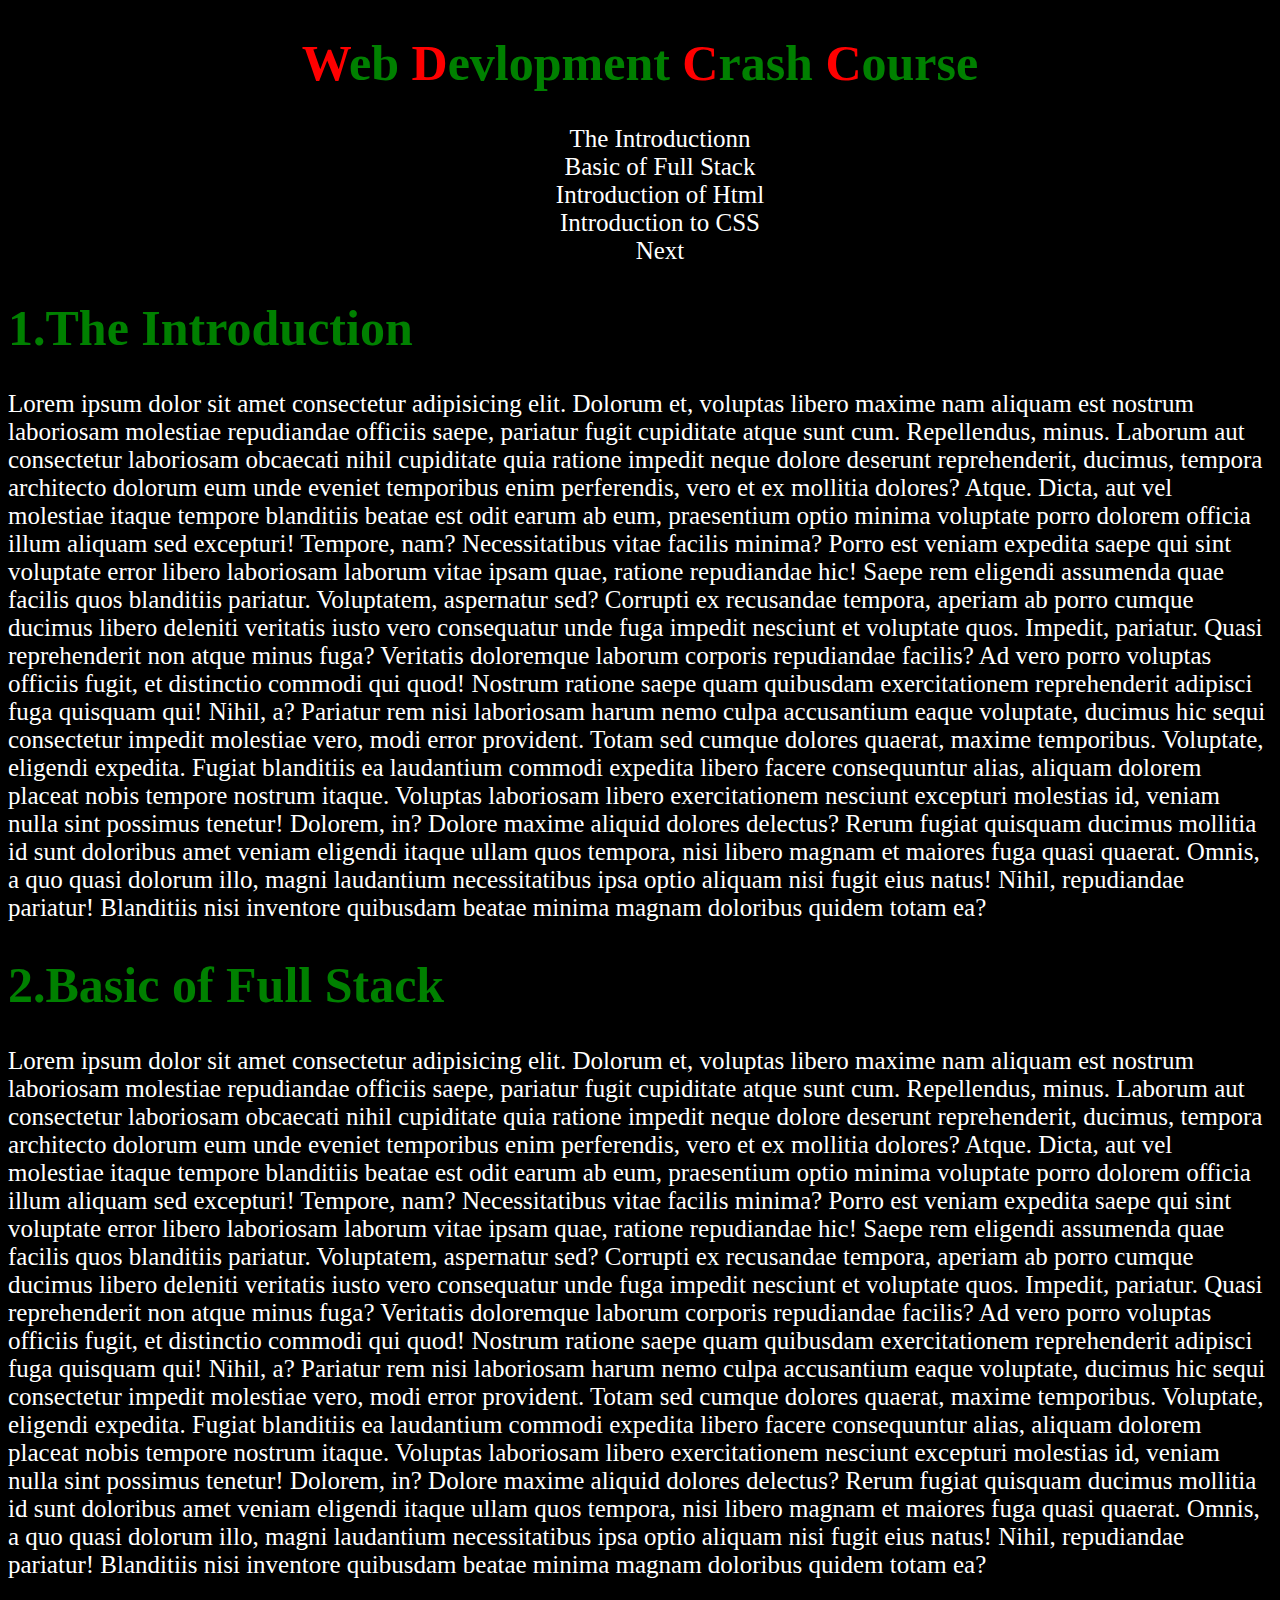
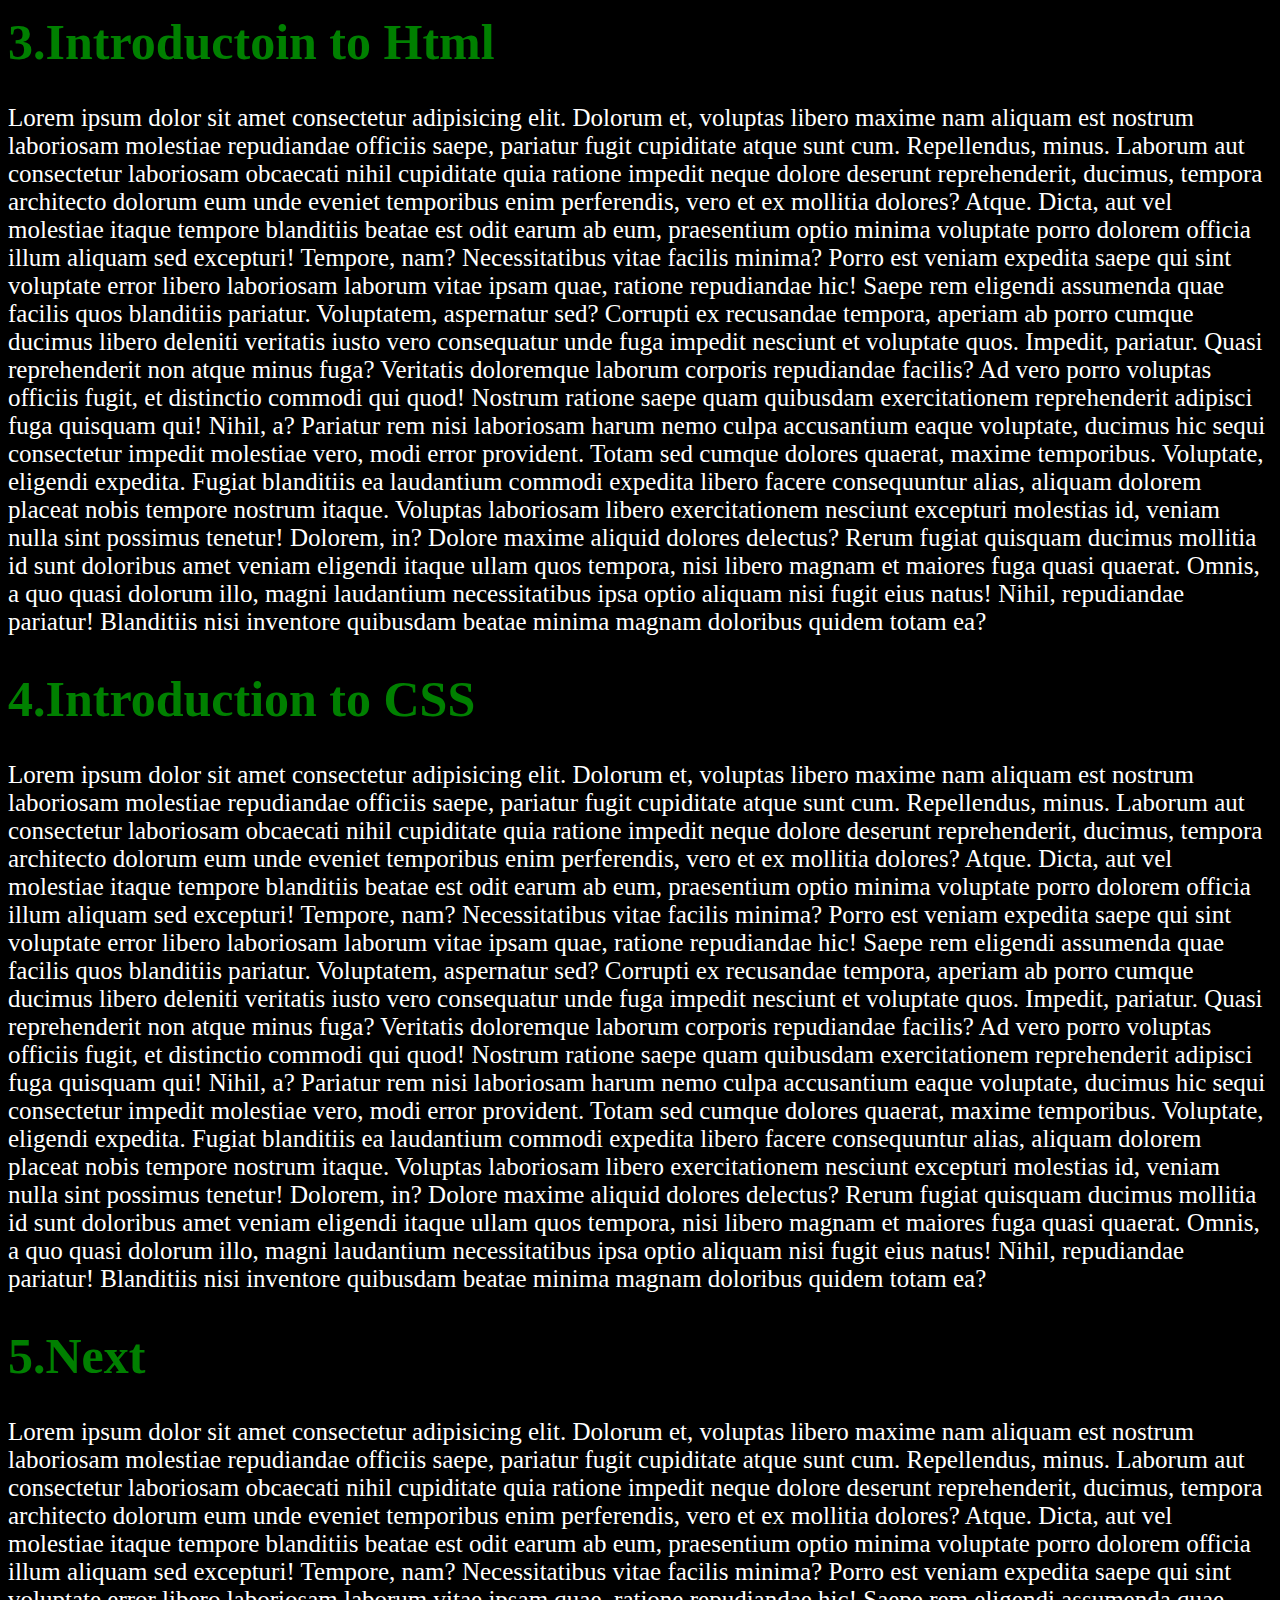
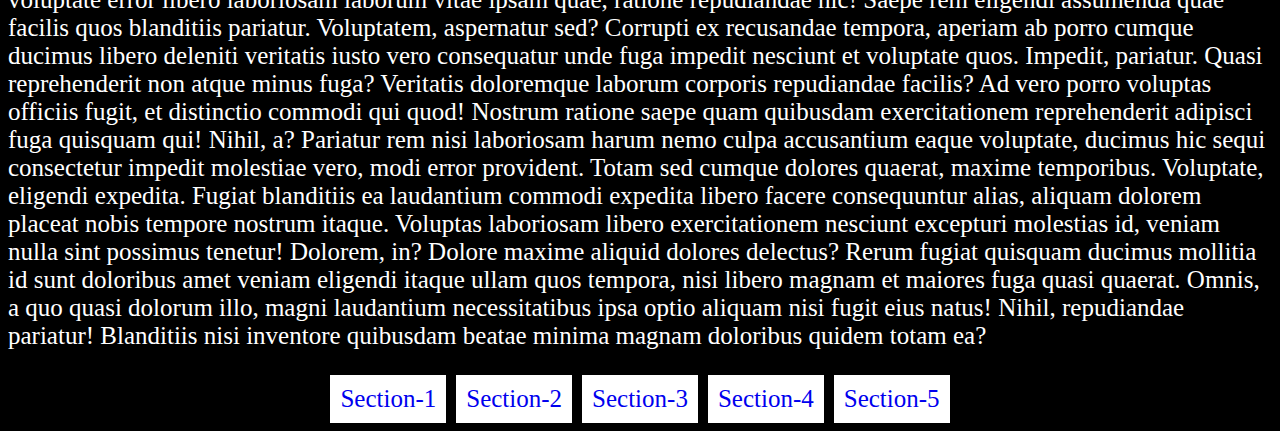
<file: index.html>
<!DOCTYPE html>
<html lang="en">
<head>
<title>Document</title>
<link rel="stylesheet" href="style.css">
</head>
<body>
<h1 id="head"><span>W</span>eb <span>D</span>evlopment <span>C</span>rash <span>C</span>ourse</h1>
<ol>
<li>The Introductionn</li>
<li>Basic of Full Stack</li>
<li>Introduction of Html</li>
<li>Introduction to CSS</li>
<li>Next</li>
</ol>
<p><h1 id="one">1.The Introduction</h1>Lorem ipsum dolor sit amet consectetur adipisicing elit. Dolorum et, voluptas libero maxime nam aliquam est nostrum laboriosam molestiae repudiandae officiis saepe, pariatur fugit cupiditate atque sunt cum. Repellendus, minus.
Laborum aut consectetur laboriosam obcaecati nihil cupiditate quia ratione impedit neque dolore deserunt reprehenderit, ducimus, tempora architecto dolorum eum unde eveniet temporibus enim perferendis, vero et ex mollitia dolores? Atque.
Dicta, aut vel molestiae itaque tempore blanditiis beatae est odit earum ab eum, praesentium optio minima voluptate porro dolorem officia illum aliquam sed excepturi! Tempore, nam? Necessitatibus vitae facilis minima?
Porro est veniam expedita saepe qui sint voluptate error libero laboriosam laborum vitae ipsam quae, ratione repudiandae hic! Saepe rem eligendi assumenda quae facilis quos blanditiis pariatur. Voluptatem, aspernatur sed?
Corrupti ex recusandae tempora, aperiam ab porro cumque ducimus libero deleniti veritatis iusto vero consequatur unde fuga impedit nesciunt et voluptate quos. Impedit, pariatur. Quasi reprehenderit non atque minus fuga?
Veritatis doloremque laborum corporis repudiandae facilis? Ad vero porro voluptas officiis fugit, et distinctio commodi qui quod! Nostrum ratione saepe quam quibusdam exercitationem reprehenderit adipisci fuga quisquam qui! Nihil, a?
Pariatur rem nisi laboriosam harum nemo culpa accusantium eaque voluptate, ducimus hic sequi consectetur impedit molestiae vero, modi error provident. Totam sed cumque dolores quaerat, maxime temporibus. Voluptate, eligendi expedita.
Fugiat blanditiis ea laudantium commodi expedita libero facere consequuntur alias, aliquam dolorem placeat nobis tempore nostrum itaque. Voluptas laboriosam libero exercitationem nesciunt excepturi molestias id, veniam nulla sint possimus tenetur!
Dolorem, in? Dolore maxime aliquid dolores delectus? Rerum fugiat quisquam ducimus mollitia id sunt doloribus amet veniam eligendi itaque ullam quos tempora, nisi libero magnam et maiores fuga quasi quaerat.
Omnis, a quo quasi dolorum illo, magni laudantium necessitatibus ipsa optio aliquam nisi fugit eius natus! Nihil, repudiandae pariatur! Blanditiis nisi inventore quibusdam beatae minima magnam doloribus quidem totam ea?
</p>

<p><h1 id="two">2.Basic of Full Stack</h1>Lorem ipsum dolor sit amet consectetur adipisicing elit. Dolorum et, voluptas libero maxime nam aliquam est nostrum laboriosam molestiae repudiandae officiis saepe, pariatur fugit cupiditate atque sunt cum. Repellendus, minus.
Laborum aut consectetur laboriosam obcaecati nihil cupiditate quia ratione impedit neque dolore deserunt reprehenderit, ducimus, tempora architecto dolorum eum unde eveniet temporibus enim perferendis, vero et ex mollitia dolores? Atque.
Dicta, aut vel molestiae itaque tempore blanditiis beatae est odit earum ab eum, praesentium optio minima voluptate porro dolorem officia illum aliquam sed excepturi! Tempore, nam? Necessitatibus vitae facilis minima?
Porro est veniam expedita saepe qui sint voluptate error libero laboriosam laborum vitae ipsam quae, ratione repudiandae hic! Saepe rem eligendi assumenda quae facilis quos blanditiis pariatur. Voluptatem, aspernatur sed?
Corrupti ex recusandae tempora, aperiam ab porro cumque ducimus libero deleniti veritatis iusto vero consequatur unde fuga impedit nesciunt et voluptate quos. Impedit, pariatur. Quasi reprehenderit non atque minus fuga?
Veritatis doloremque laborum corporis repudiandae facilis? Ad vero porro voluptas officiis fugit, et distinctio commodi qui quod! Nostrum ratione saepe quam quibusdam exercitationem reprehenderit adipisci fuga quisquam qui! Nihil, a?
Pariatur rem nisi laboriosam harum nemo culpa accusantium eaque voluptate, ducimus hic sequi consectetur impedit molestiae vero, modi error provident. Totam sed cumque dolores quaerat, maxime temporibus. Voluptate, eligendi expedita.
Fugiat blanditiis ea laudantium commodi expedita libero facere consequuntur alias, aliquam dolorem placeat nobis tempore nostrum itaque. Voluptas laboriosam libero exercitationem nesciunt excepturi molestias id, veniam nulla sint possimus tenetur!
Dolorem, in? Dolore maxime aliquid dolores delectus? Rerum fugiat quisquam ducimus mollitia id sunt doloribus amet veniam eligendi itaque ullam quos tempora, nisi libero magnam et maiores fuga quasi quaerat.
Omnis, a quo quasi dolorum illo, magni laudantium necessitatibus ipsa optio aliquam nisi fugit eius natus! Nihil, repudiandae pariatur! Blanditiis nisi inventore quibusdam beatae minima magnam doloribus quidem totam ea?
</p>

<p><h1 id="three">3.Introductoin to Html</h1>Lorem ipsum dolor sit amet consectetur adipisicing elit. Dolorum et, voluptas libero maxime nam aliquam est nostrum laboriosam molestiae repudiandae officiis saepe, pariatur fugit cupiditate atque sunt cum. Repellendus, minus.
Laborum aut consectetur laboriosam obcaecati nihil cupiditate quia ratione impedit neque dolore deserunt reprehenderit, ducimus, tempora architecto dolorum eum unde eveniet temporibus enim perferendis, vero et ex mollitia dolores? Atque.
Dicta, aut vel molestiae itaque tempore blanditiis beatae est odit earum ab eum, praesentium optio minima voluptate porro dolorem officia illum aliquam sed excepturi! Tempore, nam? Necessitatibus vitae facilis minima?
Porro est veniam expedita saepe qui sint voluptate error libero laboriosam laborum vitae ipsam quae, ratione repudiandae hic! Saepe rem eligendi assumenda quae facilis quos blanditiis pariatur. Voluptatem, aspernatur sed?
Corrupti ex recusandae tempora, aperiam ab porro cumque ducimus libero deleniti veritatis iusto vero consequatur unde fuga impedit nesciunt et voluptate quos. Impedit, pariatur. Quasi reprehenderit non atque minus fuga?
Veritatis doloremque laborum corporis repudiandae facilis? Ad vero porro voluptas officiis fugit, et distinctio commodi qui quod! Nostrum ratione saepe quam quibusdam exercitationem reprehenderit adipisci fuga quisquam qui! Nihil, a?
Pariatur rem nisi laboriosam harum nemo culpa accusantium eaque voluptate, ducimus hic sequi consectetur impedit molestiae vero, modi error provident. Totam sed cumque dolores quaerat, maxime temporibus. Voluptate, eligendi expedita.
Fugiat blanditiis ea laudantium commodi expedita libero facere consequuntur alias, aliquam dolorem placeat nobis tempore nostrum itaque. Voluptas laboriosam libero exercitationem nesciunt excepturi molestias id, veniam nulla sint possimus tenetur!
Dolorem, in? Dolore maxime aliquid dolores delectus? Rerum fugiat quisquam ducimus mollitia id sunt doloribus amet veniam eligendi itaque ullam quos tempora, nisi libero magnam et maiores fuga quasi quaerat.
Omnis, a quo quasi dolorum illo, magni laudantium necessitatibus ipsa optio aliquam nisi fugit eius natus! Nihil, repudiandae pariatur! Blanditiis nisi inventore quibusdam beatae minima magnam doloribus quidem totam ea?
</p>

<p><h1 id="four">4.Introduction to CSS</h1>Lorem ipsum dolor sit amet consectetur adipisicing elit. Dolorum et, voluptas libero maxime nam aliquam est nostrum laboriosam molestiae repudiandae officiis saepe, pariatur fugit cupiditate atque sunt cum. Repellendus, minus.
Laborum aut consectetur laboriosam obcaecati nihil cupiditate quia ratione impedit neque dolore deserunt reprehenderit, ducimus, tempora architecto dolorum eum unde eveniet temporibus enim perferendis, vero et ex mollitia dolores? Atque.
Dicta, aut vel molestiae itaque tempore blanditiis beatae est odit earum ab eum, praesentium optio minima voluptate porro dolorem officia illum aliquam sed excepturi! Tempore, nam? Necessitatibus vitae facilis minima?
Porro est veniam expedita saepe qui sint voluptate error libero laboriosam laborum vitae ipsam quae, ratione repudiandae hic! Saepe rem eligendi assumenda quae facilis quos blanditiis pariatur. Voluptatem, aspernatur sed?
Corrupti ex recusandae tempora, aperiam ab porro cumque ducimus libero deleniti veritatis iusto vero consequatur unde fuga impedit nesciunt et voluptate quos. Impedit, pariatur. Quasi reprehenderit non atque minus fuga?
Veritatis doloremque laborum corporis repudiandae facilis? Ad vero porro voluptas officiis fugit, et distinctio commodi qui quod! Nostrum ratione saepe quam quibusdam exercitationem reprehenderit adipisci fuga quisquam qui! Nihil, a?
Pariatur rem nisi laboriosam harum nemo culpa accusantium eaque voluptate, ducimus hic sequi consectetur impedit molestiae vero, modi error provident. Totam sed cumque dolores quaerat, maxime temporibus. Voluptate, eligendi expedita.
Fugiat blanditiis ea laudantium commodi expedita libero facere consequuntur alias, aliquam dolorem placeat nobis tempore nostrum itaque. Voluptas laboriosam libero exercitationem nesciunt excepturi molestias id, veniam nulla sint possimus tenetur!
Dolorem, in? Dolore maxime aliquid dolores delectus? Rerum fugiat quisquam ducimus mollitia id sunt doloribus amet veniam eligendi itaque ullam quos tempora, nisi libero magnam et maiores fuga quasi quaerat.
Omnis, a quo quasi dolorum illo, magni laudantium necessitatibus ipsa optio aliquam nisi fugit eius natus! Nihil, repudiandae pariatur! Blanditiis nisi inventore quibusdam beatae minima magnam doloribus quidem totam ea?
</p>

<p><h1 id="five">5.Next</h1>Lorem ipsum dolor sit amet consectetur adipisicing elit. Dolorum et, voluptas libero maxime nam aliquam est nostrum laboriosam molestiae repudiandae officiis saepe, pariatur fugit cupiditate atque sunt cum. Repellendus, minus.
Laborum aut consectetur laboriosam obcaecati nihil cupiditate quia ratione impedit neque dolore deserunt reprehenderit, ducimus, tempora architecto dolorum eum unde eveniet temporibus enim perferendis, vero et ex mollitia dolores? Atque.
Dicta, aut vel molestiae itaque tempore blanditiis beatae est odit earum ab eum, praesentium optio minima voluptate porro dolorem officia illum aliquam sed excepturi! Tempore, nam? Necessitatibus vitae facilis minima?
Porro est veniam expedita saepe qui sint voluptate error libero laboriosam laborum vitae ipsam quae, ratione repudiandae hic! Saepe rem eligendi assumenda quae facilis quos blanditiis pariatur. Voluptatem, aspernatur sed?
Corrupti ex recusandae tempora, aperiam ab porro cumque ducimus libero deleniti veritatis iusto vero consequatur unde fuga impedit nesciunt et voluptate quos. Impedit, pariatur. Quasi reprehenderit non atque minus fuga?
Veritatis doloremque laborum corporis repudiandae facilis? Ad vero porro voluptas officiis fugit, et distinctio commodi qui quod! Nostrum ratione saepe quam quibusdam exercitationem reprehenderit adipisci fuga quisquam qui! Nihil, a?
Pariatur rem nisi laboriosam harum nemo culpa accusantium eaque voluptate, ducimus hic sequi consectetur impedit molestiae vero, modi error provident. Totam sed cumque dolores quaerat, maxime temporibus. Voluptate, eligendi expedita.
Fugiat blanditiis ea laudantium commodi expedita libero facere consequuntur alias, aliquam dolorem placeat nobis tempore nostrum itaque. Voluptas laboriosam libero exercitationem nesciunt excepturi molestias id, veniam nulla sint possimus tenetur!
Dolorem, in? Dolore maxime aliquid dolores delectus? Rerum fugiat quisquam ducimus mollitia id sunt doloribus amet veniam eligendi itaque ullam quos tempora, nisi libero magnam et maiores fuga quasi quaerat.
Omnis, a quo quasi dolorum illo, magni laudantium necessitatibus ipsa optio aliquam nisi fugit eius natus! Nihil, repudiandae pariatur! Blanditiis nisi inventore quibusdam beatae minima magnam doloribus quidem totam ea?
</p>
<div class="ctn">
<a href="#one">Section-1</a>
<a href="#two">Section-2</a>
<a href="#three">Section-3</a>
<a href="#four">Section-4</a>
<a href="#five">Section-5</a>
</div>
</body>
</html>
</file>
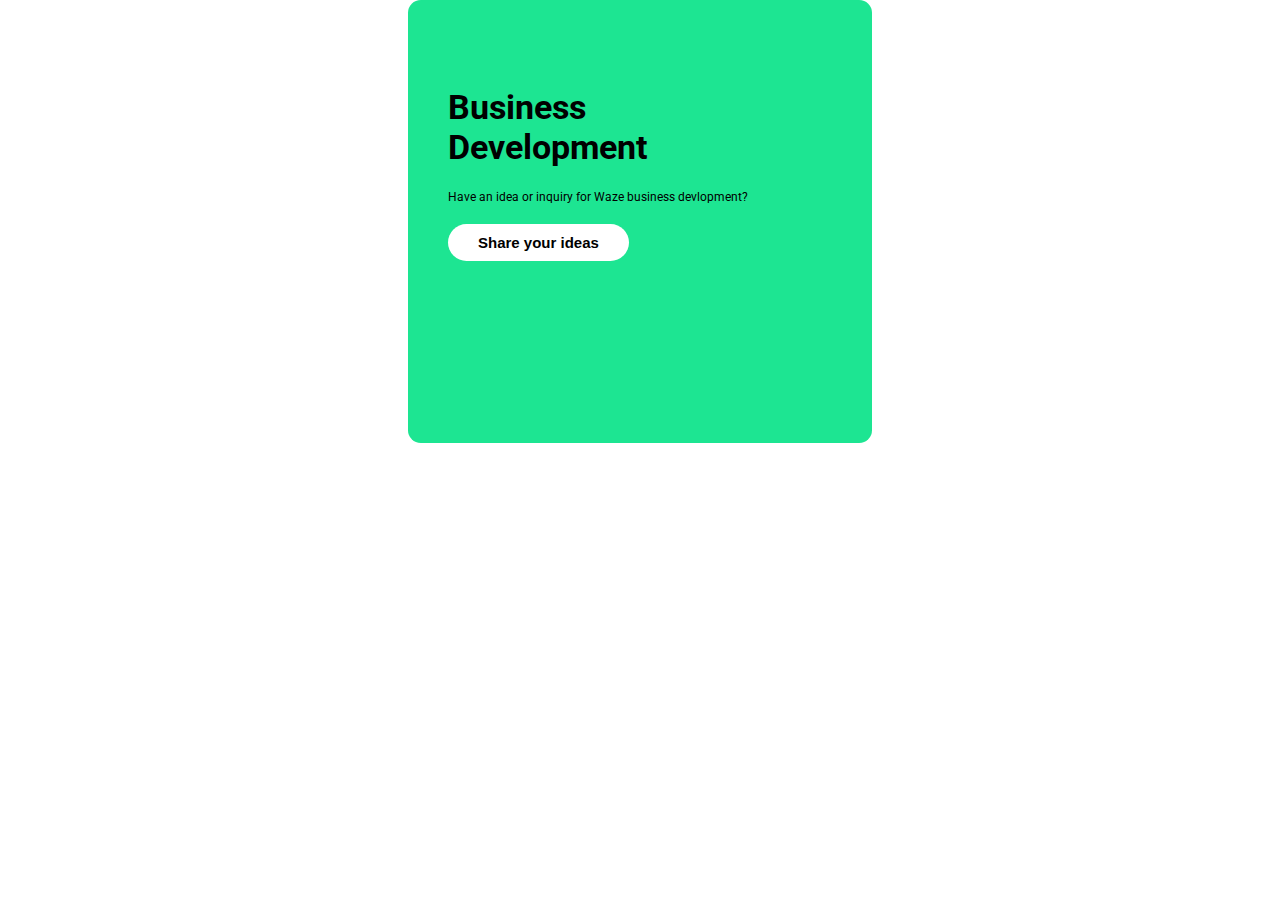
<file: i1.html>
<!DOCTYPE html>
<html lang="en">
  <head>
    <meta charset="UTF-8" />
    <meta name="viewport" content="width=device-width, initial-scale=1.0" />
    <title>Document</title>
    <link rel="preconnect" href="https://fonts.googleapis.com" />
    <link rel="preconnect" href="https://fonts.gstatic.com" crossorigin />
    <link
      href="https://fonts.googleapis.com/css2?family=Lato:ital,wght@1,100&family=Roboto&display=swap"
      rel="stylesheet"
    />
    <style>
      body {
        font-family: "Lato", sans-serif;
        font-family: "Roboto", sans-serif;
        margin: 0;
        padding: 0;
      }
      .container {
        background-color: #1DE592;
        padding: 4rem 2.5rem;
        border-radius: 0.8rem;
        width: 30vw;
        height: 35vh;
        margin: auto;
      }
      h1{
        width: min-content;
        font-size: 34px;
        font-weight: 1100;
      }
      p{
        font-weight: ;
        font-size: 12px;
        margin-bottom: 20px;
      }
      .btn{
        background-color: white;
        border: none;
        padding: 10px 30px;
        font-weight: bold;
        border-radius: 12rem;
        font-size: 15px;
      }
    </style>
  </head>
  <body>
    <div class="container">
      <h1>Business Development</h1>
      <p>Have an idea or inquiry for Waze business devlopment?</p>
      <button class="btn">Share your ideas</button>
    </div>
  </body>
</html>
</file>
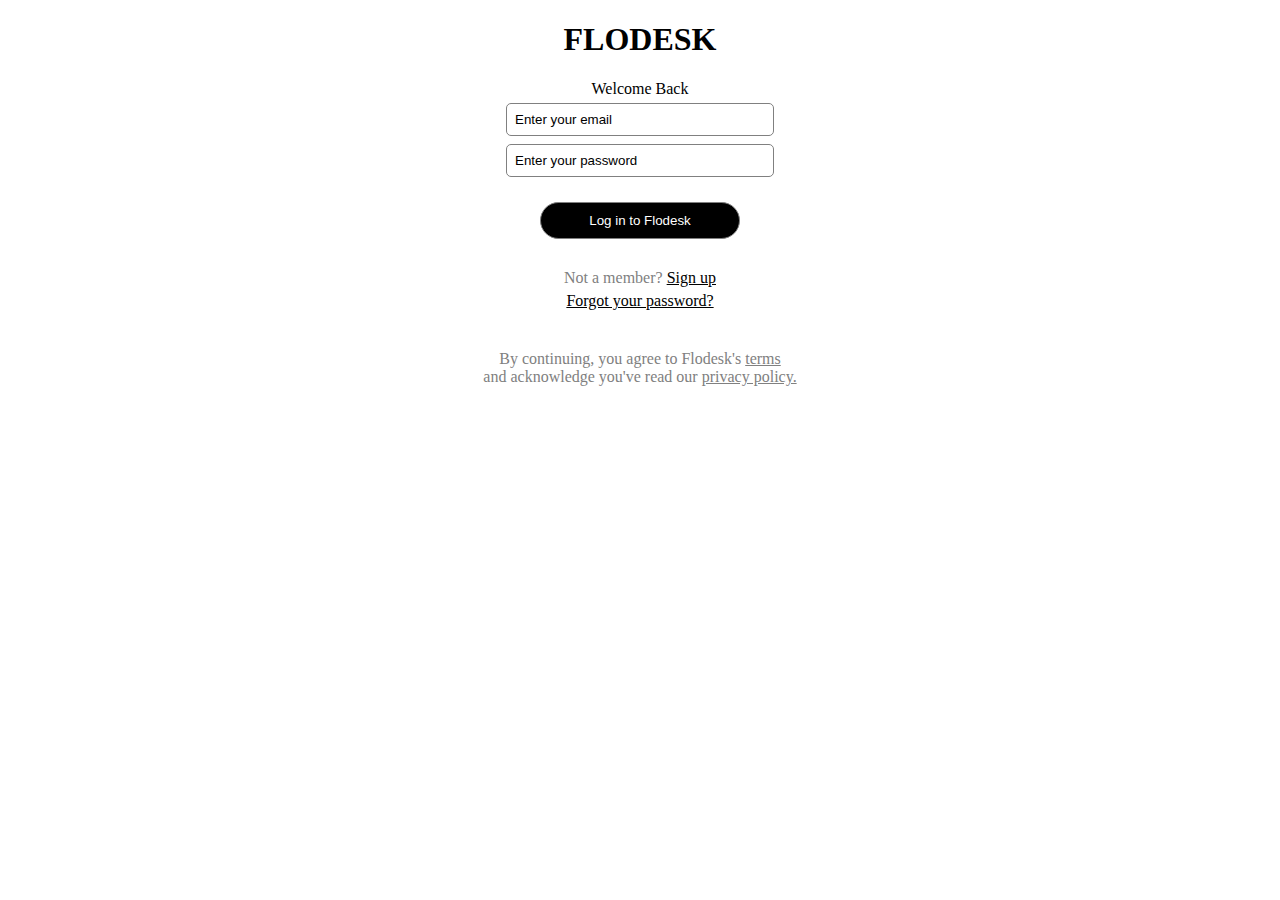
<file: i4.html>
<!DOCTYPE html>
<html lang="en">
  <head>
    <meta charset="UTF-8" />
    <meta name="viewport" content="width=device-width, initial-scale=1.0" />
    <title>Document</title>
    <style>
        .ctn{
            width: 40%;
            margin: auto;
        }
        header{
            text-align: center;
        }
        h1{
            font-family: cursive;
        }
        input,.btn{
            width: 250px;
            display: block;
            margin: auto;
            padding: 8px;
            border: 1px solid grey;
            border-radius: 5px;
            margin-bottom: 8px;
        }
        ::placeholder{
            color: black;
        }
        .btn{
            background-color: black;
            color: white;
            padding: 10px 30px;
            border-radius: 30px;
            width: 200px;
            margin: auto;
            margin-top: 25px;
            margin-bottom: 30px;
        }
        .backup{
            text-align: center;
        }
        span{
            color: grey;
        }
        p{
            margin: 5px;
        }
        a{
            color: black;
        }
        footer{
            margin-top: 40px;
            color: grey;
            text-align: center;
        }
        footer a{
            color: grey;
        }
    </style>
  </head>
  <body>
    <div class="ctn">
        <header>
            <h1>FLODESK</h1>
            <p>Welcome Back</p>
          </header>
          <main>
            <input type="email" name="" id="" placeholder="Enter your email" />
            <input type="password" name="" id="" placeholder="Enter your password" />
            <button class="btn">Log in to Flodesk</button>
            <div class="backup">
              <p><span>Not a member?</span> <a href="">Sign up</a></p>
              <a href="">Forgot your password?</a>
            </div>
          </main>
          <footer>
              <p>By continuing, you agree to Flodesk's <a href="">terms</a><br> and acknowledge you've read our <a href="">privacy policy.</a></p>
          </footer>
    </div>
  </body>
</html>
</file>
<file: style.css>
body{
	background-color: black; 
	color: white;
	font-size: 25px;
}
span{color: red;}
h1{
	color: green;
}
a{
	text-decoration: none; 
	background-color: white; 
	padding: 10px;}
.ctn{
	display: flex; 
	justify-content: center; 
	gap: 10px;}
ol{
	list-style-type: none;
 	text-align: center;
}
#head{text-align: center;}
</file>
